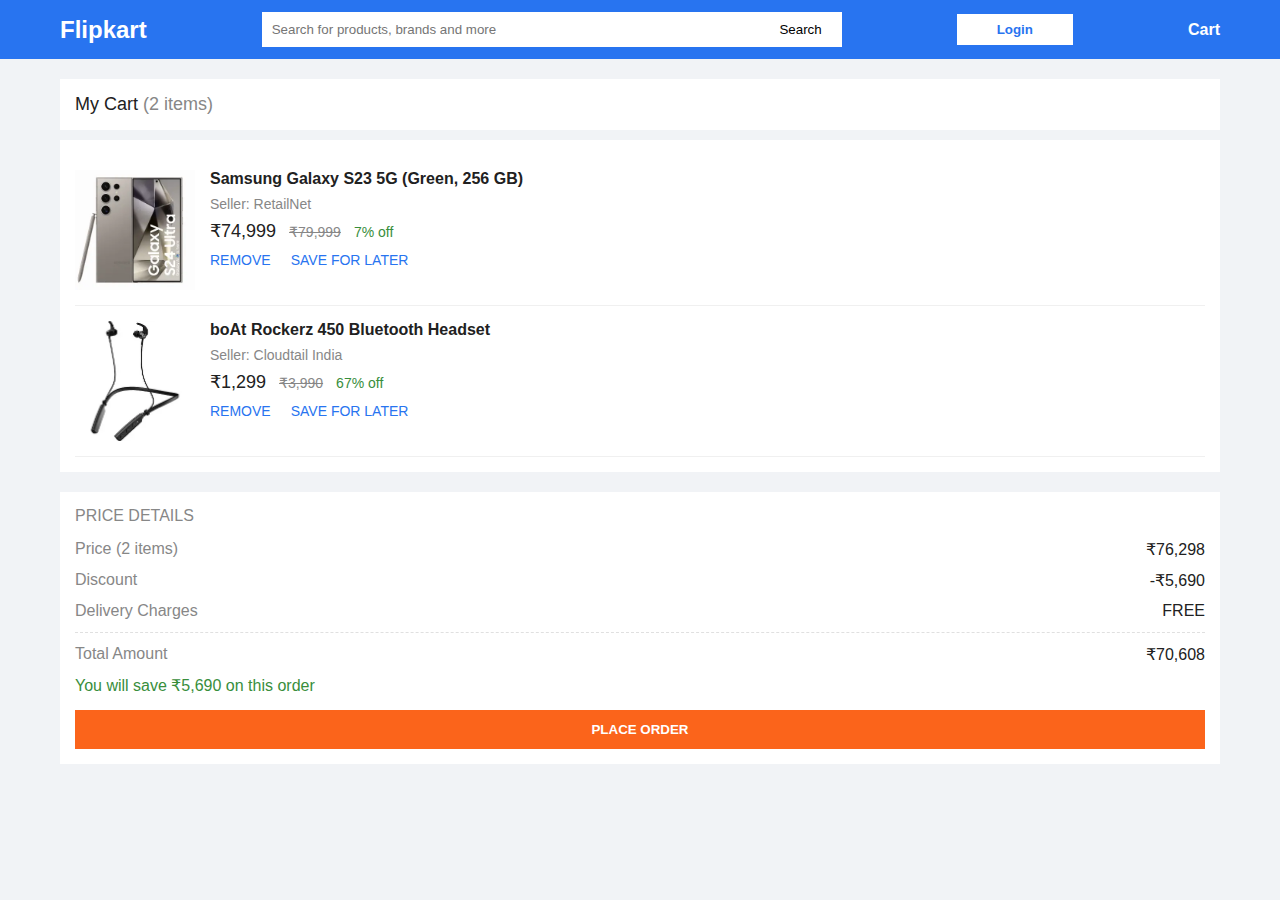
<file: cart.html>
<!DOCTYPE html>
<html lang="en">
<head>
    <meta charset="UTF-8">
    <meta name="viewport" content="width=device-width, initial-scale=1.0">
    <title>Flipkart Cart</title>
    <base target="_self">
    <link rel="stylesheet" href="cart.css">
    
</head>
<body>
    <!-- Header -->
    <header class="header">
        <div class="header-container">
            <a href="#" class="logo">Flipkart</a>
            <div class="search-bar">
                <input type="text" placeholder="Search for products, brands and more">
                <button>Search</button>
            </div>
            <a href="./login.html"><button class="login-btn">Login</button></a>
            <a href="#" class="cart-link">Cart</a>
        </div>
    </header>
    
    <!-- Main Content -->
    <div class="container">
        <div class="cart-header">
            <div class="cart-title">My Cart <span class="cart-count">(2 items)</span></div>
        </div>
        
        <div class="cart-items">
            <!-- Item 1 -->
            <div class="cart-item">
                <img src="./Images/samsung.webp" alt="Phone" class="item-image">
                <div class="item-details">
                    <h3 class="item-title">Samsung Galaxy S23 5G (Green, 256 GB)</h3>
                    <p class="item-seller">Seller: RetailNet</p>
                    <p class="item-price">₹74,999 <span class="item-original-price">₹79,999</span> <span class="item-discount">7% off</span></p>
                    <div class="item-actions">
                        <button class="remove-btn">REMOVE</button>
                        <button class="save-btn">SAVE FOR LATER</button>
                    </div>
                </div>
            </div>
            
            <!-- Item 2 -->
            <div class="cart-item">
                <img src="./Images/boat.webp" alt="Headphones" class="item-image">
                <div class="item-details">
                    <h3 class="item-title">boAt Rockerz 450 Bluetooth Headset</h3>
                    <p class="item-seller">Seller: Cloudtail India</p>
                    <p class="item-price">₹1,299 <span class="item-original-price">₹3,990</span> <span class="item-discount">67% off</span></p>
                    <div class="item-actions">
                        <button class="remove-btn">REMOVE</button>
                        <button class="save-btn">SAVE FOR LATER</button>
                    </div>
                </div>
            </div>
        </div>
        
        <div class="price-details">
            <h3 class="price-title">PRICE DETAILS</h3>
            <div class="price-row">
                <span class="price-label">Price (2 items)</span>
                <span class="price-value">₹76,298</span>
            </div>
            <div class="price-row">
                <span class="price-label">Discount</span>
                <span class="price-value">-₹5,690</span>
            </div>
            <div class="price-row">
                <span class="price-label">Delivery Charges</span>
                <span class="price-value">FREE</span>
            </div>
            <div class="price-row total-price">
                <span class="price-label">Total Amount</span>
                <span class="price-value">₹70,608</span>
            </div>
            <p class="savings">You will save ₹5,690 on this order</p>
            <button class="place-order-btn">PLACE ORDER</button>
        </div>
    </div>
</body>
</html>
</file>
<file: cart.css>
* {
            margin: 0;
            padding: 0;
            box-sizing: border-box;
            font-family: 'Segoe UI', Tahoma, Geneva, Verdana, sans-serif;
        }
        
        body {
            background-color: #f1f3f6;
            color: #212121;
        }
        
        /* Header Styles */
        .header {
            background-color: #2874f0;
            padding: 12px 0;
            position: sticky;
            top: 0;
            z-index: 100;
        }
        
        .header-container {
            max-width: 1200px;
            margin: 0 auto;
            display: flex;
            align-items: center;
            justify-content: space-between;
            padding: 0 20px;
        }
        
        .logo {
            color: white;
            font-size: 24px;
            font-weight: bold;
            text-decoration: none;
        }
        
        .search-bar {
            display: flex;
            width: 50%;
        }
        
        .search-bar input {
            width: 100%;
            padding: 10px;
            border: none;
            outline: none;
        }
        
        .search-bar button {
            background-color: white;
            border: none;
            padding: 10px 20px;
            cursor: pointer;
        }
        
        .login-btn {
            background-color: white;
            color: #2874f0;
            padding: 8px 40px;
            border: none;
            font-weight: bold;
            cursor: pointer;
        }
        
        .cart-link {
            color: white;
            text-decoration: none;
            font-weight: bold;
            display: flex;
            align-items: center;
        }
        
        /* Main Content */
        .container {
            max-width: 1200px;
            margin: 20px auto;
            padding: 0 20px;
        }
        
        .cart-header {
            background-color: white;
            padding: 15px;
            margin-bottom: 10px;
            display: flex;
            justify-content: space-between;
            align-items: center;
        }
        
        .cart-title {
            font-size: 18px;
            font-weight: 500;
        }
        
        .cart-count {
            color: #878787;
        }
        
        /* Cart Items */
        .cart-items {
            background-color: white;
            padding: 15px;
        }
        
        .cart-item {
            display: flex;
            padding: 15px 0;
            border-bottom: 1px solid #f0f0f0;
        }
        
        .item-image {
            width: 120px;
            height: 120px;
            object-fit: contain;
            margin-right: 15px;
        }
        
        .item-details {
            flex-grow: 1;
        }
        
        .item-title {
            font-size: 16px;
            margin-bottom: 8px;
        }
        
        .item-seller {
            color: #878787;
            font-size: 14px;
            margin-bottom: 8px;
        }
        
        .item-price {
            font-size: 18px;
            font-weight: 500;
            margin-bottom: 8px;
        }
        
        .item-original-price {
            color: #878787;
            text-decoration: line-through;
            margin-left: 8px;
            font-size: 14px;
        }
        
        .item-discount {
            color: #388e3c;
            font-size: 14px;
            margin-left: 8px;
        }
        
        .item-actions {
            display: flex;
            align-items: center;
            margin-top: 10px;
        }
        
        .remove-btn {
            color: #2874f0;
            background: none;
            border: none;
            font-size: 14px;
            cursor: pointer;
            margin-right: 20px;
        }
        
        .save-btn {
            color: #2874f0;
            background: none;
            border: none;
            font-size: 14px;
            cursor: pointer;
        }
        
        /* Price Details */
        .price-details {
            background-color: white;
            padding: 15px;
            margin-top: 20px;
        }
        
        .price-title {
            font-size: 16px;
            font-weight: 500;
            color: #878787;
            margin-bottom: 15px;
        }
        
        .price-row {
            display: flex;
            justify-content: space-between;
            margin-bottom: 12px;
        }
        
        .price-label {
            color: #878787;
        }
        
        .price-value {
            font-weight: 500;
        }
        
        .total-price {
            border-top: 1px dashed #e0e0e0;
            padding-top: 12px;
            margin-top: 12px;
            font-weight: 500;
        }
        
        .savings {
            color: #388e3c;
            font-weight: 500;
        }
        
        .place-order-btn {
            background-color: #fb641b;
            color: white;
            width: 100%;
            padding: 12px;
            border: none;
            font-weight: bold;
            margin-top: 15px;
            cursor: pointer;
        }
        
        /* Responsive */
        @media (max-width: 768px) {
            .header-container {
                flex-direction: column;
                align-items: flex-start;
            }
            
            .search-bar {
                width: 100%;
                margin: 10px 0;
            }
            
            .cart-item {
                flex-direction: column;
            }
            
            .item-image {
                margin-bottom: 15px;
            }
        }
</file>
